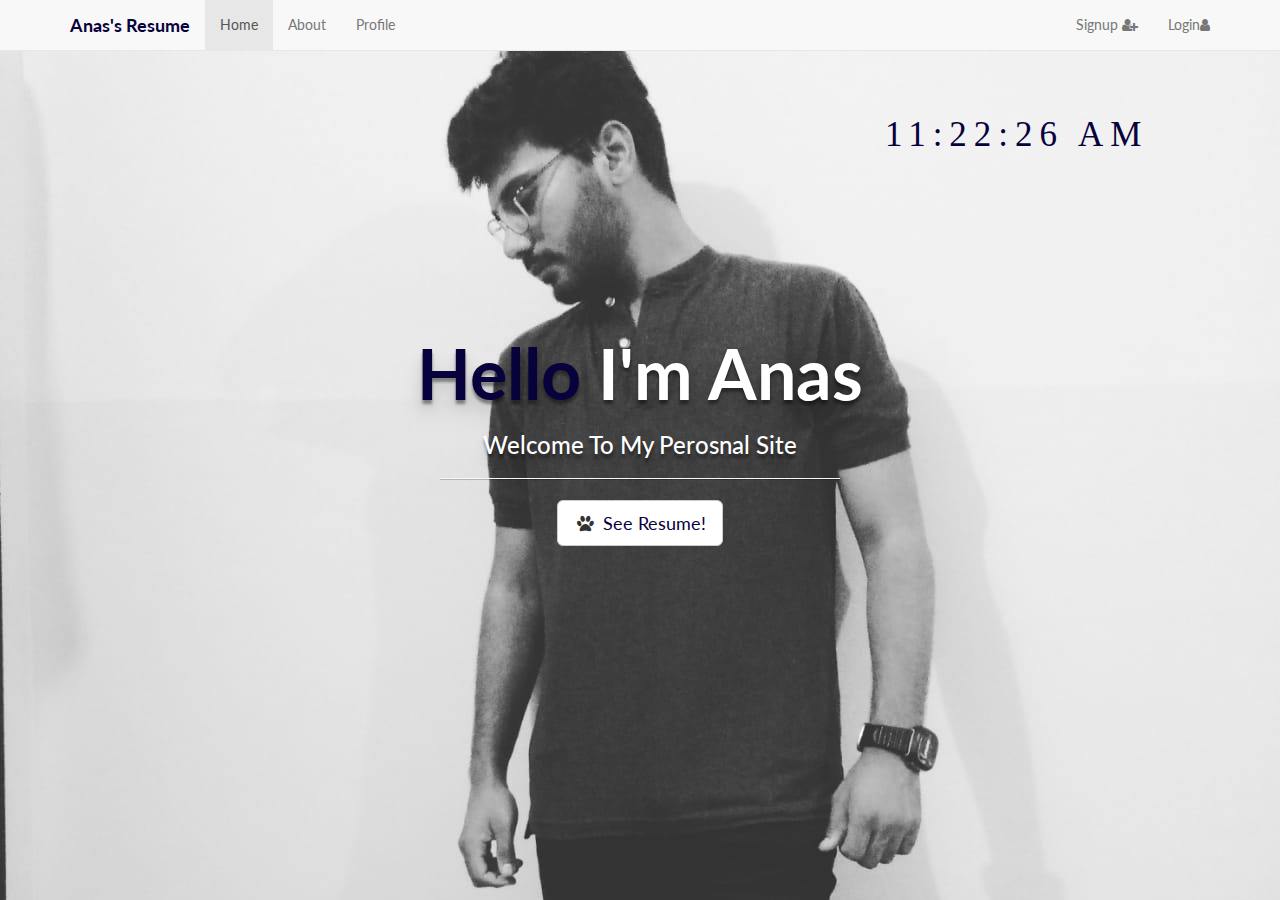
<file: index.html>
<!DOCTYPE html>
<html>
  <head>

  	 <title>Anas Resume</title>
  	 <link rel="stylesheet" type="text/css" href="https://maxcdn.bootstrapcdn.com/bootstrap/3.3.5/css/bootstrap.min.css">
  	 <link rel="stylesheet" type="text/css" href="https://maxcdn.bootstrapcdn.com/font-awesome/4.4.0/css/font-awesome.min.css">
  	 <link href="http://fonts.googleapis.com/css?family=Lato:300,400,700,300italic,400italic,700italic" rel="stylesheet" type="text/css">
     <link rel="stylesheet" type="text/css" href="index.css">
    <script>
        function startTime()
         {
            var today = new Date();
            var h = today.getHours();
            var m = today.getMinutes();
            var s = today.getSeconds();
            m = checkTime(m);
            s = checkTime(s);
            document.getElementById('txt').innerHTML =
            h + ":" + m + ":" + s;
            var t = setTimeout(startTime, 500);
        }
        function checkTime(i) 
        {
            if (i < 10) {i = "0" + i};  // add zero in front of numbers < 10
            return i;
        }
  </script>
 <script type="text/javascript">
		var headID = document.getElementsByTagName("head")[0];
		var newCss = document.createElement('link');
		newCss.rel = 'stylesheet';
		newCss.type = 'text/css';
		window._botUsername = '833679';
		window._botName = 'Hafiz Muhammad Anas';
		newCss.href = "https://rebot.me/assets/css/bot.css";
		var newScript = document.createElement('script');
		newScript.src = "https://rebot.me/assets/js/bot.js";
		newScript.type = 'text/javascript';
		headID.appendChild(newScript);
		headID.appendChild(newCss);
		</script>
	    
  </head>
  <body>


   <nav class="navbar navbar-default navbar-fixed-top">
    <div class="container">
      <div class="navbar-header">
        <button type="button" class="navbar-toggle collapsed" data-toggle="collapse" data-target="#navbar" 
                aria-expanded="false"aria-controls="navbar">
                  <span class="sr-only">Toggle navigation</span>
                  <span class="icon-bar"></span>
                  <span class="icon-bar"></span>
                  <span class="icon-bar"></span>
        </button>
        <a class="navbar-brand" href="Cv.html" style="color: #07013C; font-weight: bold;">Anas's Resume</a>
      </div>
      <div id="navbar" class="collapse navbar-collapse">
          <ul class="nav navbar-nav">
            <li class="active">
              <a href="#">Home</a>
            </li>
            <li>
              <a href="#about" id="abt">About</a>
            </li>
            <li>
              <a href="#contact" id="cont">Profile</a>
            </li>
          </ul>
          <ul class="nav navbar-nav navbar-right">
            <li>
              <a href="#">Signup  
                <i class="fa fa-user-plus"></i></a>
            </li>
            <li>
              <a href="#about">Login<i class="fa fa-user"></i></a>
            </li>
          </ul>
      </div>
    </div>
   </nav>
  <link rel="stylesheet" href="https://cdnjs.cloudflare.com/ajax/libs/font-awesome/4.7.0/css/font-awesome.min.css">



    <div class="card1">
      <h2>Hafiz Muhammad Anas</h1>
      <p>Fast University</p>
      <a id="cardA" href="#"><i class="fa fa-dribbble"></i></a> 
      <a id="cardA" href="#"><i class="fa fa-twitter"></i></a> 
      <a id="cardA" href="#"><i class="fa fa-linkedin"></i></a> 
      <a id="cardA" href="#"><i class="fa fa-facebook"></i></a> 
      <p><button class="cardB">Contact</button></p>
      <div id="coninfo">
          <form action="/action_page.php">
            First name:<br>
            <input type="text" name="firstname" required="required"><br>
            Last name:<br>
            <input type="text" name="lastname" required="required"><br>
            Email:<br>
            <input type="email" name="Email" required="required"><br>
            Description:<br>
            <input type="text" name="Description">
            <br><br>
            <input class="cardBB" type="submit" value="Submit">
          </form>
      </div>
    </div>
    <div id="MyClockDisplay" class="clock"></div>
    <div class="card2">
      <h3>Hey! Hope you are well. <br>
      This basic personal site is for just sharing my inforamtion/resume to you. <br>
      Hope you enjoy using this site. <br>
      See you soon!  </h2>
    </div>
   <div class="container">
   	<div class="row">
   		<div class="col-lg-12">
   			<div class="content">
   				<h1> <span id="y">Hello</span> I'm Anas</h1>
   				<h3>Welcome To My Perosnal Site</h3>
   				<hr>
   				<button class="btn btn-default btn-lg"><i class="fa fa-paw fa-fw"></i> <a href="Cv.html">See Resume!</a> </button>
   			</div>
   		</div>
   	</div>
   </div>
 
   <!--  -->

   <script type="text/javascript" src="https://code.jquery.com/jquery-2.1.4.js"></script>
   <script type="text/javascript" src="https://maxcdn.bootstrapcdn.com/bootstrap/3.3.5/js/bootstrap.min.js"></script>

   <script type="text/javascript" src="index.js"></script>
  </body>
</html>
</file>
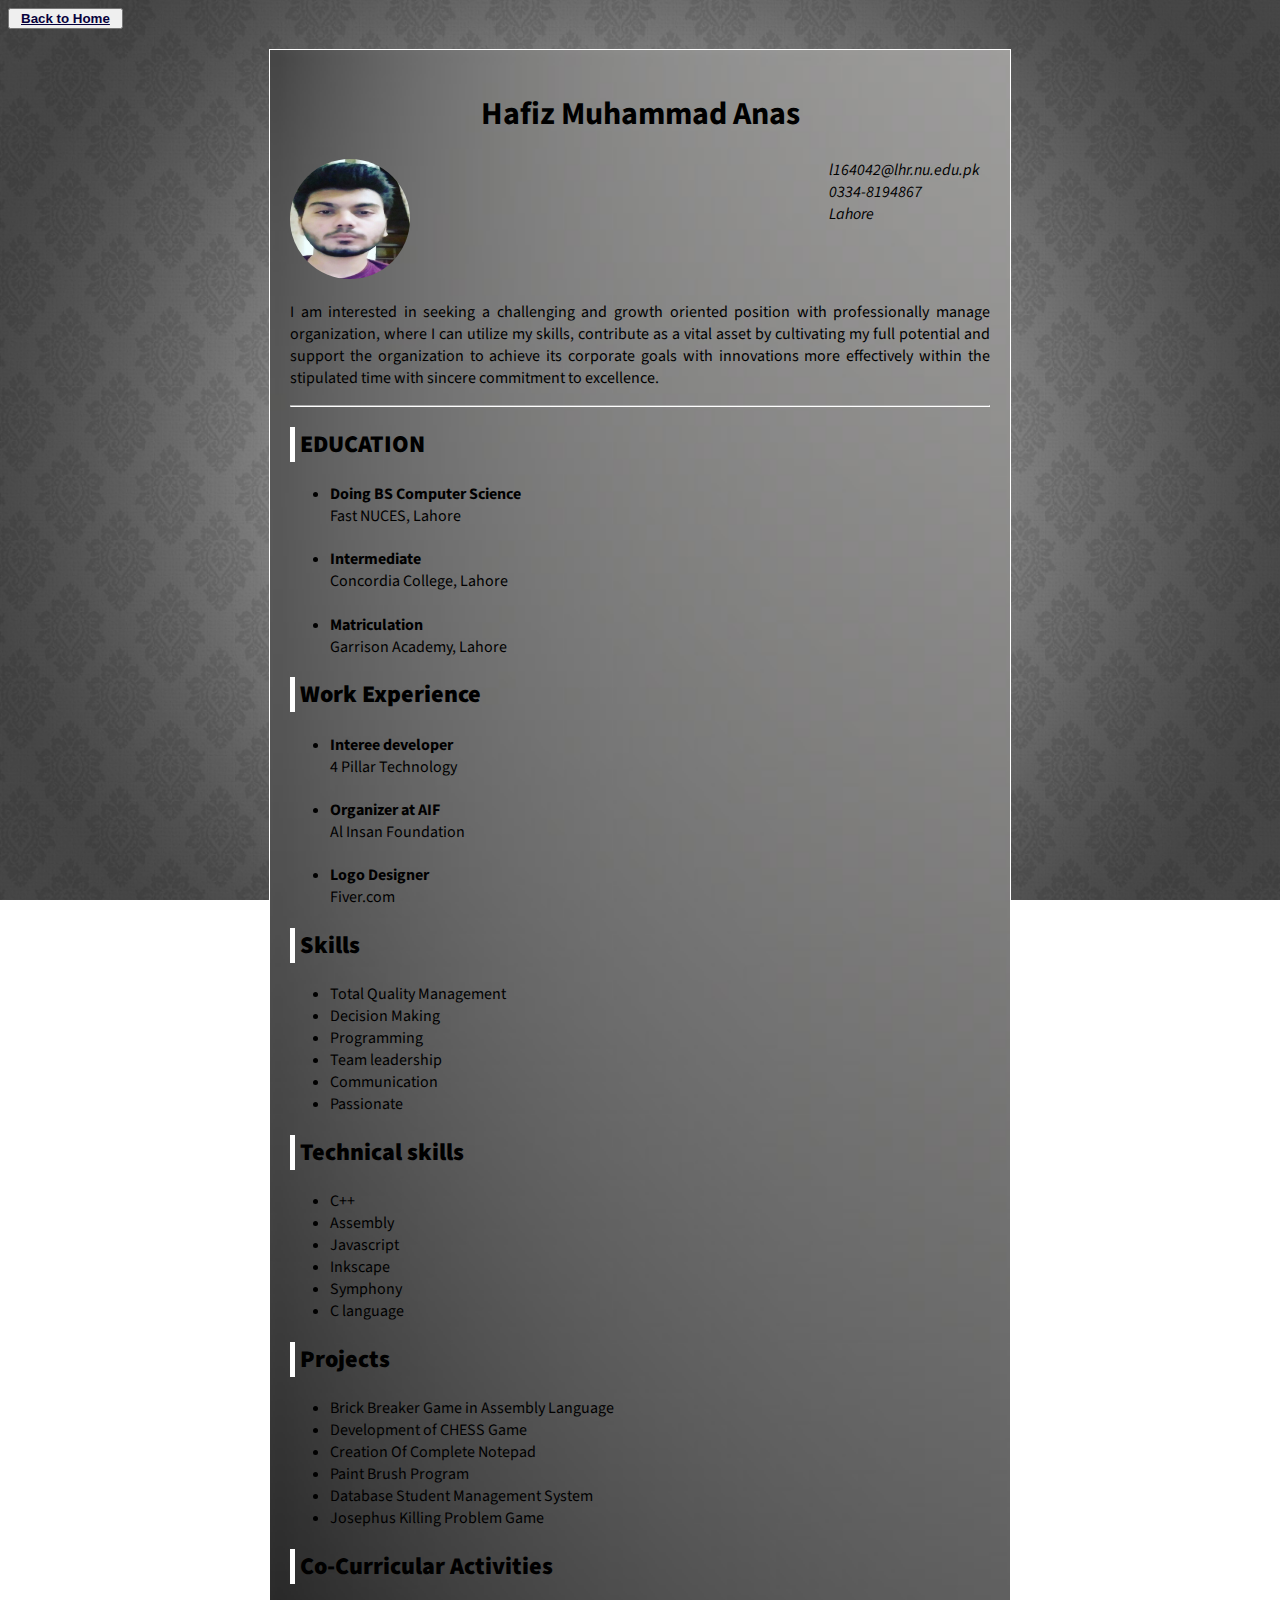
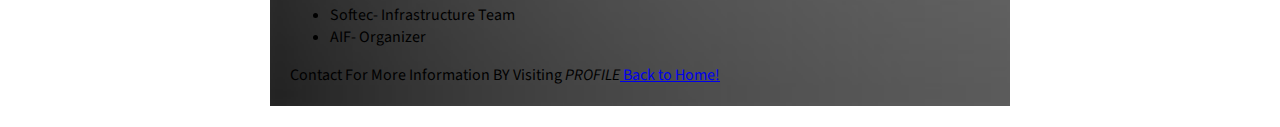
<file: Cv.html>
<!DOCTYPE html>
<html>
<head>
	<title>Personal Page</title>
	<link rel="stylesheet" type="text/css" href="Cv.css">
	<link href="https://fonts.googleapis.com/css?family=Source+Sans+Pro:400,700" rel="stylesheet">
	<link rel="stylesheet" href="https://use.fontawesome.com/releases/v5.3.1/css/all.css" integrity="sha384-mzrmE5qonljUremFsqc01SB46JvROS7bZs3IO2EmfFsd15uHvIt+Y8vEf7N7fWAU" crossorigin="anonymous">
	
</head>
<body>
	<button class="btn btn-default btn-lg"><i class="fa fa-paw fa-fw"></i> <a href="index.html" style="color:#07013C; font-weight: bold;">Back to Home</a> </button>
	<div id="MyClockDisplay" class="clock"></div>
	<div class="subBody">
		<div class="header">	
			<h1>	
				Hafiz Muhammad Anas
			</h1> 
		</div>
		<img src="n22.jpg">
		<div class="info">
			<em>
				<i class="fas fa-envelope"></i> l164042@lhr.nu.edu.pk
			</em>
				<br>
			<em>
				<i class="fas fa-mobile-alt"></i> 0334-8194867
			</em>
				<br>
			<em>
				<i class="fas fa-map-marker-alt"></i>Lahore
			</em>
			
		</div>
		<p>
			I am interested in seeking a challenging and growth oriented position with professionally manage organization, where I can utilize my
			skills, contribute as a vital asset by cultivating my full potential and support the organization to achieve its corporate goals with
			innovations more effectively within the stipulated time with sincere commitment to excellence.
		</p>
		<hr>
		<h2>
			<strong >
				EDUCATION
			</strong>
		</h2>

		<ul>
			<li>
				<h4>
					Doing BS Computer Science
				</h4> 
				Fast NUCES, Lahore
			</li>

			<li>
				<h4>
					Intermediate
				</h4> 
				    Concordia College, Lahore
			</li>
			<li>
				<h4>
					Matriculation 
				</h4> 
				    Garrison Academy, Lahore
			</li>

		</ul>
		<h2>
			<strong >
				Work Experience
			</strong>
		</h2>

		<ul>
			<li>
				<h4>
					Interee developer
				</h4> 
				 4 Pillar Technology
			        
			</li>

			<li>
				<h4>
					Organizer at AIF
				</h4> 
				   Al Insan Foundation
			</li>

			<li>
				<h4>
					Logo Designer
				</h4> 
				    Fiver.com
			</li>
		</ul>
			<h2>
				<strong >
					Skills
				</strong>
			</h2>

		<ul>
			<li>Total Quality Management</li>
			<li>Decision Making</li>
			<li>Programming</li>
			<li>Team leadership</li>
			<li>Communication</li>
			<li>Passionate</li>
		</ul>
		<div>
			<h2>
				<strong >
					Technical skills
				</strong>
			</h2>

			<ul>
				<li>C++</li>
				<li>Assembly</li>
				<li>Javascript</li>
				<li>Inkscape</li>
				<li>Symphony</li>
				<li>C language</li>
			</ul>

			<h2><strong >Projects</strong></h2>

			<ul>
				<li>Brick Breaker Game in Assembly Language</li>
				<li>Development of CHESS Game</li>
				<li>Creation Of Complete Notepad</li>
				<li>Paint Brush Program</li>
				<li>Database Student Management System</li>
				<li>Josephus Killing Problem Game</li>
			</ul>

			<h2>
				<strong >
					Co-Curricular Activities
				</strong>
			</h2>

			<ul>
				<li>Softec- Infrastructure Team</li>
				<li>AIF- Organizer</li>
				
				
			</ul>
		</div>
		<div>
			Contact For More Information BY Visiting <em>PROFILE</em><a href="index.html"> Back to Home!</a> 
		</div>
	</div>

	
</body>
</html>
</file>
<file: index.css>
body{
  background-image: url("me.jpeg");
 background-size: cover;
  padding-top: 30px; 
 /*background-position: center;*/
}

#txt{
  color: black;
}

body,
html {
    width: 100%;
    height: 100%;
    font-family: "Lato";
    color: white;
}

h1 {
	font-weight: 700;
	font-size: 5em;
}

#y{
  color:#07013C;
}

.content{
	padding-top: 25%;
	text-align: center;
    text-shadow: 0px 4px 3px rgba(0,0,0,0.4),
                 0px 8px 13px rgba(0,0,0,0.1),
                 0px 18px 23px rgba(0,0,0,0.1);
}
a{
  color: #07013C;
}

hr {
    width: 400px;
    border-top: 1px solid #f8f8f8;
    border-bottom: 1px solid rgba(0,0,0,0.2);
}

#content{
	text-align: center;
	padding-top: 25%
}






.card1 {
    box-shadow: 0 4px 8px 0 rgba(0, 0, 0, 0.2);
    max-width: 300px;
    margin: 0 29%;
    text-align: center;
    background: gray;
}

#coninfo{
   box-shadow: 0 4px 8px 0 rgba(0, 0, 0, 0.2);
    max-width: 300px;
    margin: 5% auto;
    text-align: center;
    background: gray;
    color: black;
}

.title {
    color: grey;
    font-size: 18px;
}

.cardB {
    border: none;
    outline: 0;
    display: inline-block;
    padding: 8px;
    color: white;
    background-color: #000;
    text-align: center;
    cursor: pointer;
    width: 100%;
    font-size: 18px;
}

.cardBB {
    border: none;
    outline: 0;
    display: inline-block;
    padding: 8px;
    color: white;
    background-color: #000;
    text-align: center;
    cursor: pointer;
    width: 100%;
    font-size: 18px;
}

#cardA {
    text-decoration: none;
    font-size: 22px;
    color: black;
}

#cardB:hover, #cardA:hover {
    opacity: 0.7;
}

.card2 {
    box-shadow: 0 4px 8px 0 rgba(0, 0, 0, 0.2);
    max-width: 300px;
    margin: 0 23%;
    text-align: center;
    background: gray;
    text-align: center;
}

html,body {
    height: 100%;
}




.clock {
    position: absolute;
    top: 15%;
    right:0px;
    transform: translateX(-50%) translateY(-50%);
    color: #07013C;
    font-size: 35px;
    font-family: Orbitron;
    letter-spacing: 7px;


}
</file>
<file: Cv.css>
.subBody{
	border: 1px solid white;
	padding: 20px;
	max-width: 700px;
	width: 80%;
	margin: 20px auto;
	font-family: Source Sans Pro;
	background-image: url("630.jpg");
	background-size: cover;
	/*animation-name: Background;
    animation-duration: 15s;
    animation-iteration-count: infinite;
    animation-timing-function: linear;
    animation-direction: alternate;*/
}
body{
  background: url("631.jpg");
  background-position: center;
  background-attachment: fixed;
  background-size: cover;
}
@keyframes Background {
    0% {background-image: url("image.jpg");}
    50% {background-image: url("check.jpg");}
    100% {background-image: url("613.jpg");}
    /*75% {background-image: url("616.jpg");}*/
    /*100% {background-image: url("615.jpg");}*/
}
 .header{
 	text-align: center;
 }
  h4{
  	margin-bottom: 0px;
  }

  hr{
    border-color: white;
  }

  h2{
  	border-left: 5px solid white;
  	 padding-left: 5px;
  }
  .info{
  	float: right;
  }
  
  i{
  	padding-left: 10px;
  	float: right;
  }
  img{
  	height: 120px;
  	width: 120px;
  	border-radius: 350%;
  }

  p{
  	text-align: justify;
  }

@keyframes example {
    0% {color: black;}
    25% {color: blue;}
    50% {color: red;}
    75% {color: green;}
    100% {color: blue;}
}

/* The element to apply the animation to */
i {
    
    animation-name: example;
    animation-duration: 4s;
    animation-iteration-count: infinite;
}

.tt{
	height: 40px;
	width: 40px;
}
</file>
